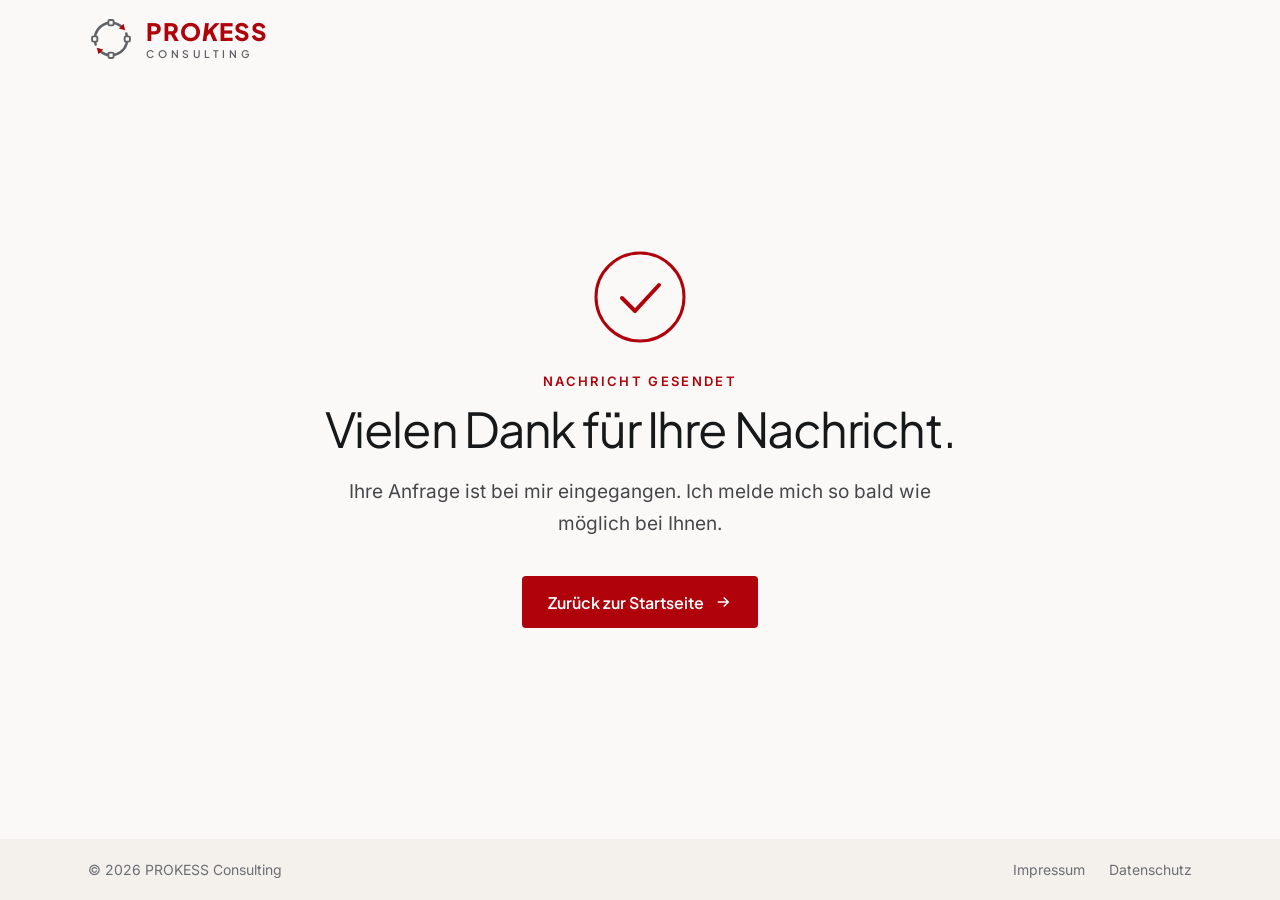
<file: danke.html>
<!DOCTYPE html>
<html lang="de-CH"><head><meta charset="utf-8"><meta name="viewport" content="width=device-width, initial-scale=1">
<title>Vielen Dank – PROKESS Consulting</title><meta name="robots" content="noindex">
<link rel="icon" href="data:image/svg+xml,%3Csvg xmlns='http://www.w3.org/2000/svg' viewBox='0 0 48 48'%3E%3Cpath d='M8.03 29.81 A17 17 0 0 1 34.23 10.42' fill='none' stroke='%235F6368' stroke-width='3.2' stroke-linecap='round'/%3E%3Cpath d='M39.97 18.19 A17 17 0 0 1 13.77 37.58' fill='none' stroke='%235F6368' stroke-width='3.2' stroke-linecap='round'/%3E%3Cpolygon points='38.9,14.8 37.1,8.1 32.1,13.0' fill='%23B0020A'/%3E%3Cpolygon points='9.1,33.2 10.9,39.9 15.9,35.0' fill='%23B0020A'/%3E%3C/svg%3E">
<style>
@font-face{font-family:'Inter';font-display:swap;font-weight:100 900;src:url(/fonts/inter-latin-wght-normal.woff2) format('woff2')}
@font-face{font-family:'Plus Jakarta Sans';font-display:swap;font-weight:200 800;src:url(/fonts/plus-jakarta-sans-latin-wght-normal.woff2) format('woff2')}
@font-face{font-family:'Plus Jakarta Sans';font-style:italic;font-display:swap;font-weight:200 800;src:url(/fonts/plus-jakarta-sans-latin-wght-italic.woff2) format('woff2')}
*{box-sizing:border-box}
body{margin:0;min-height:100vh;display:flex;flex-direction:column;background:#FAF9F7;color:#17181A;font-family:Inter,system-ui,sans-serif;overflow-wrap:break-word}
a{color:#17181A;text-decoration:none}
.wrap{max-width:1200px;width:100%;margin:0 auto;padding-left:clamp(20px,5vw,48px);padding-right:clamp(20px,5vw,48px)}
header .wrap{display:flex;align-items:center;padding-top:16px;padding-bottom:16px}
.brand{display:flex;align-items:center;gap:12px}
.bw{display:flex;flex-direction:column;line-height:1}
.bn{font-family:'Plus Jakarta Sans',sans-serif;font-weight:800;font-size:24px;letter-spacing:.04em;color:#B0020A}.bn i{font-style:italic}
.bs{font-family:'Plus Jakarta Sans',sans-serif;font-weight:600;font-size:10.5px;letter-spacing:.36em;color:#5F6368;margin-top:6px}
main{flex:1;display:flex;align-items:center}
.box{max-width:640px;margin:0 auto;padding:56px 0 96px;text-align:center;display:flex;flex-direction:column;align-items:center}
.icon{width:96px;height:96px;margin-bottom:28px}
.icon .ring{stroke-dasharray:1;stroke-dashoffset:1;animation:d 1.1s ease-out .15s forwards}
.icon .tick{stroke-dasharray:1;stroke-dashoffset:1;animation:d .6s ease-out .9s forwards}
@keyframes d{to{stroke-dashoffset:0}}
@media (prefers-reduced-motion:reduce){.icon .ring,.icon .tick{animation:none;stroke-dashoffset:0}}
.eyebrow{margin:0 0 14px;font-size:13px;font-weight:600;letter-spacing:.18em;text-transform:uppercase;color:#B0020A}
h1{margin:0;font-family:'Plus Jakarta Sans',sans-serif;font-weight:400;font-size:clamp(30px,5vw,48px);line-height:1.1;letter-spacing:-.03em}
p.t{margin:20px 0 0;font-size:clamp(17px,1.6vw,19px);line-height:1.7;color:#45474B}
.btn{margin-top:36px;display:inline-flex;align-items:center;gap:10px;min-height:52px;padding:0 26px;border-radius:4px;background:#B0020A;color:#fff;font-family:'Plus Jakarta Sans',sans-serif;font-weight:600;font-size:16px;transition:transform .2s,background .2s}
.btn:hover{background:#8F0108;transform:translateY(-2px)}
footer{background:#F4F1EC}
footer .wrap{display:flex;flex-wrap:wrap;justify-content:space-between;gap:12px 24px;padding-top:22px;padding-bottom:22px;font-size:14px;color:#6B6E73}
footer a{color:#6B6E73}footer a:hover{color:#B0020A}
</style></head><body>
<header><div class="wrap"><a href="/" class="brand" aria-label="PROKESS Consulting, zur Startseite">
<svg width="46" height="46" viewBox="0 0 48 48" aria-hidden="true"><path d="M8.03 29.81 A17 17 0 0 1 34.23 10.42" fill="none" stroke="#5F6368" stroke-width="2.6" stroke-linecap="round"/><path d="M39.97 18.19 A17 17 0 0 1 13.77 37.58" fill="none" stroke="#5F6368" stroke-width="2.6" stroke-linecap="round"/><rect x="21.25" y="4.25" width="5.5" height="5.5" rx="1.4" fill="#FAF8F5" stroke="#5F6368" stroke-width="2"/><rect x="38.25" y="21.25" width="5.5" height="5.5" rx="1.4" fill="#FAF8F5" stroke="#5F6368" stroke-width="2"/><rect x="21.25" y="38.25" width="5.5" height="5.5" rx="1.4" fill="#FAF8F5" stroke="#5F6368" stroke-width="2"/><rect x="4.25" y="21.25" width="5.5" height="5.5" rx="1.4" fill="#FAF8F5" stroke="#5F6368" stroke-width="2"/><polygon points="38.85,14.81 37.08,8.10 32.14,13.04" fill="#B0020A"/><polygon points="9.15,33.19 10.92,39.90 15.86,34.96" fill="#B0020A"/></svg>
<span class="bw"><span class="bn">PRO<i>K</i>ESS</span><span class="bs">CONSULTING</span></span></a></div></header>
<main><div class="wrap"><div class="box">
<svg class="icon" viewBox="0 0 96 96" fill="none" stroke-linecap="round" stroke-linejoin="round" aria-hidden="true"><circle class="ring" pathLength="1" cx="48" cy="48" r="44" stroke="#B0020A" stroke-width="3" transform="rotate(-90 48 48)"/><path class="tick" pathLength="1" d="M30 49 L43 62 L67 36" stroke="#B0020A" stroke-width="4"/></svg>
<p class="eyebrow">Nachricht gesendet</p>
<h1>Vielen Dank für Ihre Nachricht.</h1>
<p class="t">Ihre Anfrage ist bei mir eingegangen. Ich melde mich so bald wie möglich bei Ihnen.</p>
<a href="/" class="btn">Zurück zur Startseite <svg width="18" height="18" viewBox="0 0 24 24" fill="none" stroke="currentColor" stroke-width="2" aria-hidden="true"><path d="M5 12h14M13 6l6 6-6 6"/></svg></a>
</div></div></main>
<footer><div class="wrap"><span>© 2026 PROKESS Consulting</span><span style="display:flex;gap:24px"><a href="/impressum.html">Impressum</a><a href="/datenschutz.html">Datenschutz</a></span></div></footer>
</body></html>
</file>
